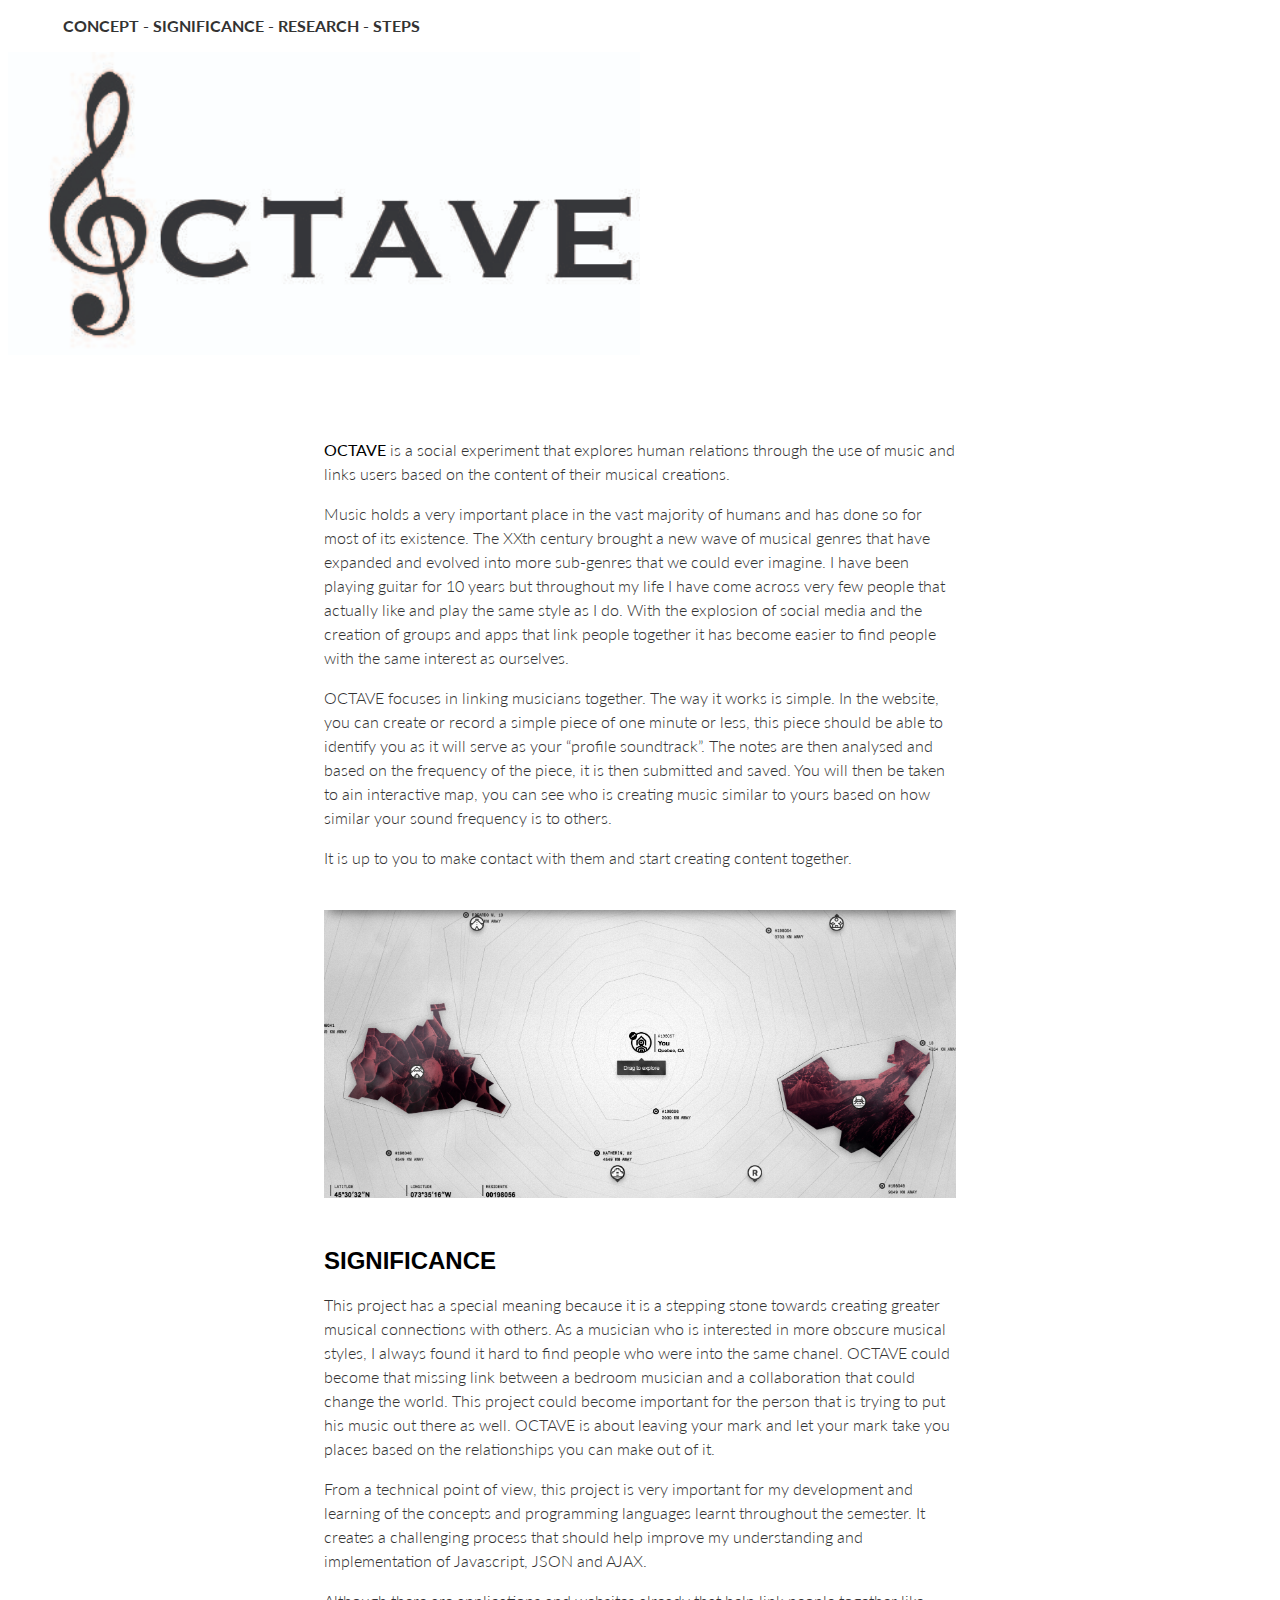
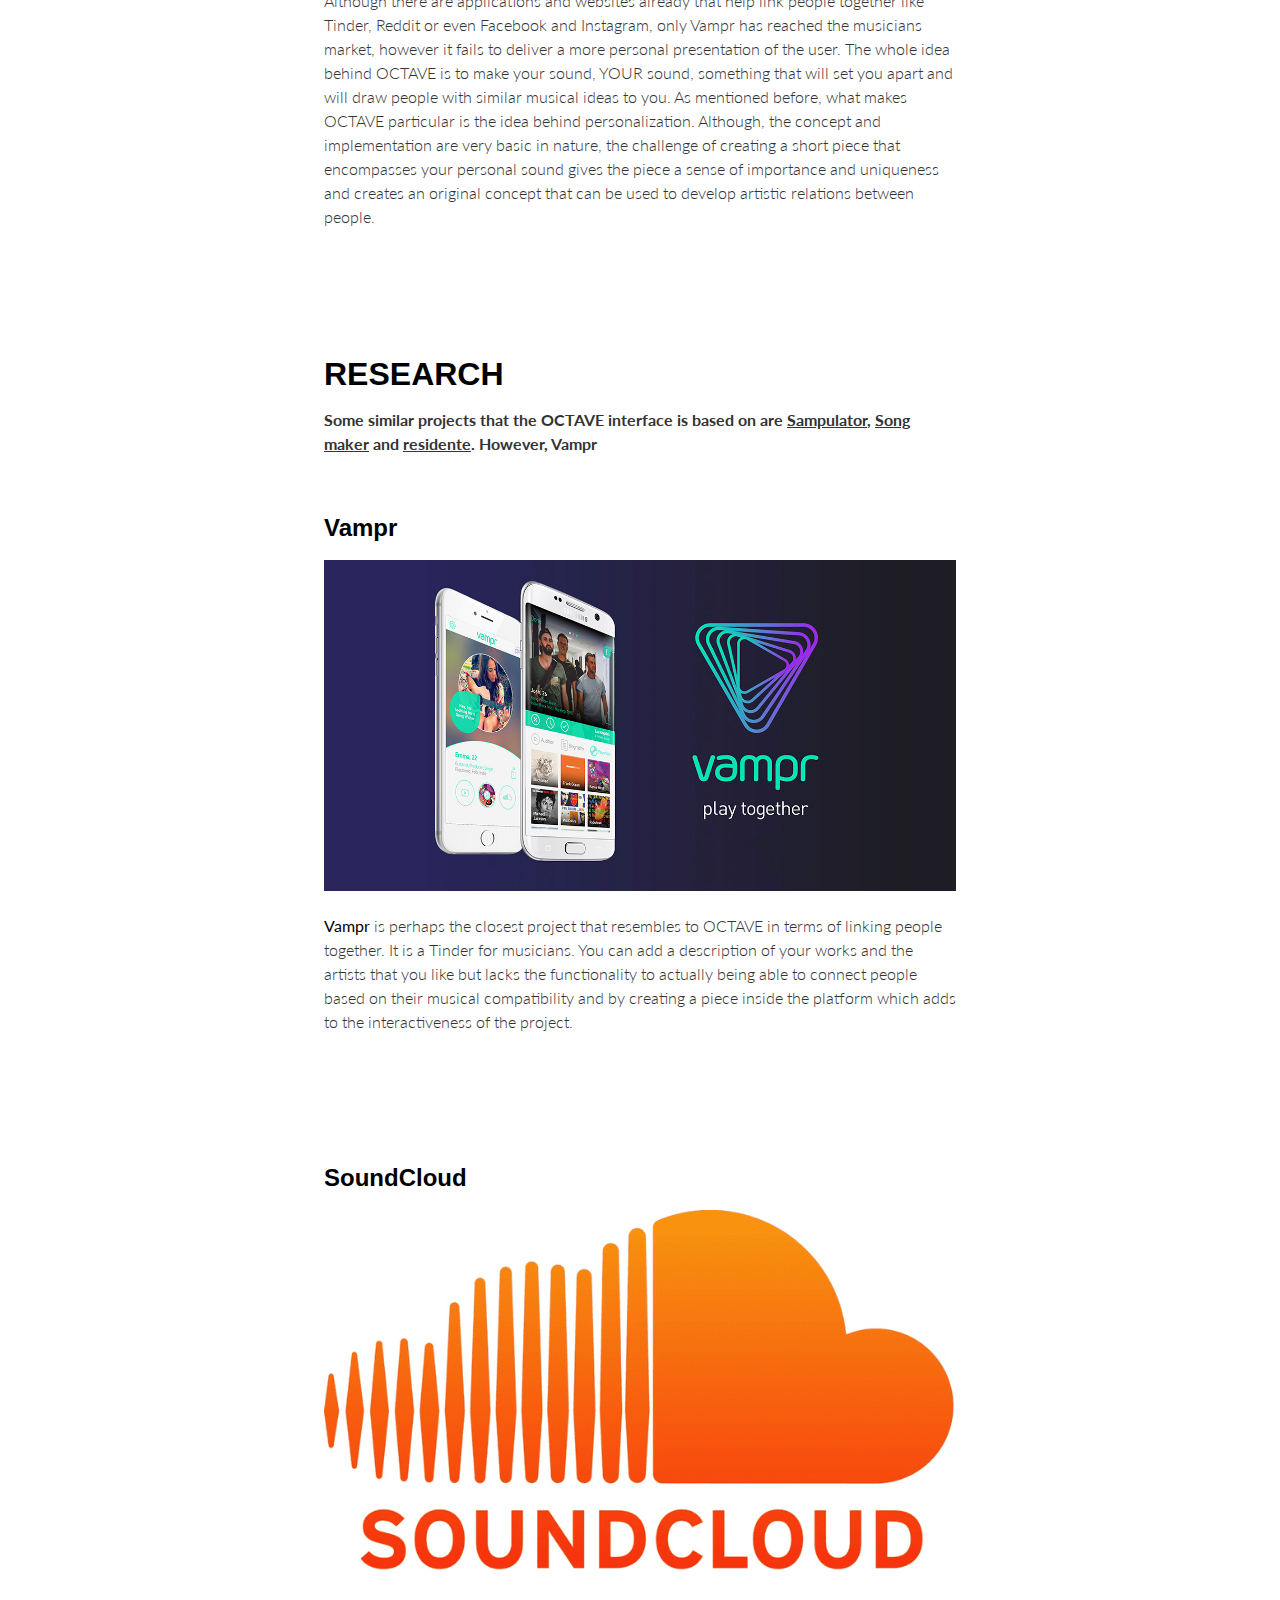
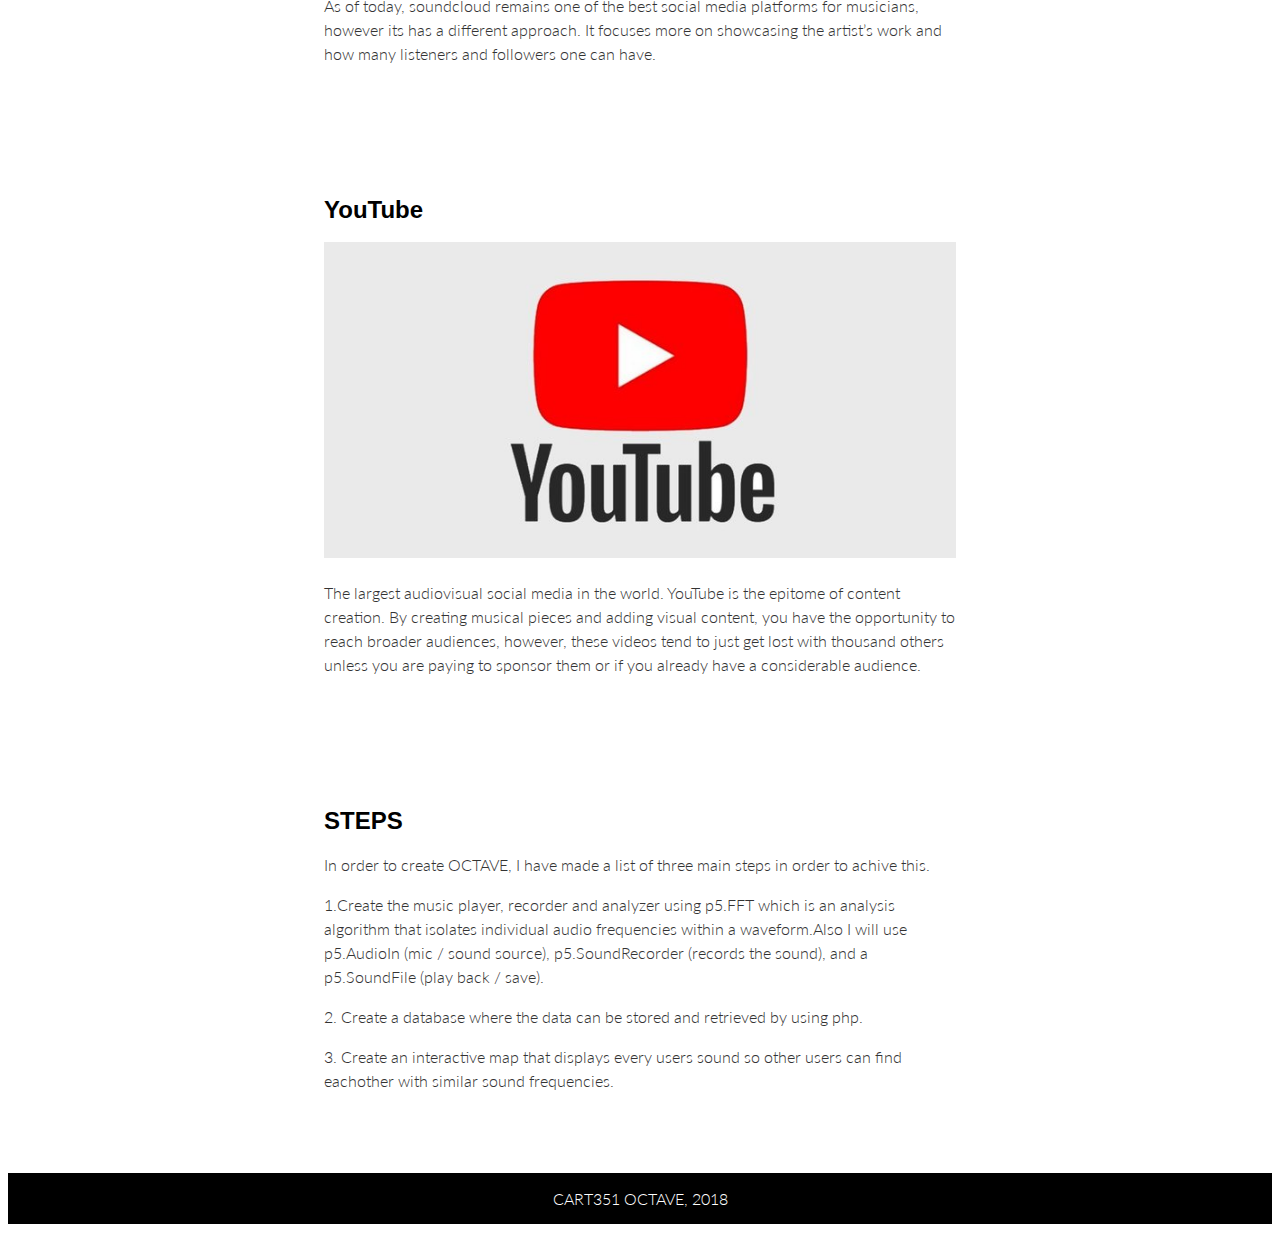
<file: OCTAVE website proposal copy/index.html>
<!DOCTYPE html>
<html>
<head>
<title>OCTAVE - Final Project Proposal</title>
<link rel="stylesheet" type="text/css" href="css/style.css">
</head>
<body>
  <div class="menu">
          <ul>
            <li><a href="#concept">CONCEPT -</a></li>
            <li><a href="#significance">SIGNIFICANCE -</a></li>
            <li><a href="#research">RESEARCH -</a></li>
            <li><a href="#steps">STEPS </a></li>
          </ul>
  </div>
<div id="header">
<p id="middle"><img src="images/logo.jpg" alt="OCTAVE logo"/></p>
</div>

<div id="info-container-grey">
<div class="info" id ="concept">
<p><strong>OCTAVE</strong> is a social experiment that explores human relations through the use of music and links users based on the content of their musical creations. </p>
<p>Music holds a very important place in the vast majority of humans and has done so for most of its existence. The XXth century brought a new wave of musical genres that have expanded and evolved into more sub-genres that we could ever imagine. I have been playing guitar for 10 years but throughout my life I have come across very few people that actually like and play the same style as I do. With the explosion of social media and the creation of groups and apps that link people together it has become easier to find people with the same interest as ourselves.
<p>OCTAVE focuses in linking musicians together. The way it works is simple. In the website, you can create or record a simple piece of one minute or less, this piece should be able to identify you as it will serve as your “profile soundtrack”. The notes are then analysed and based on the frequency of the piece, it is then submitted and saved. You will then be taken to ain interactive map, you can see who is creating music similar to yours based on how similar your sound frequency is to others. </p>
<p>It is up to you to make contact with them and start creating content together. </p>
<br />
<img src="images/map_layout.png" alt="Example of map layout"/>
<br />
<br />
<h2 id="significance">SIGNIFICANCE</h2>
<p>This project has a special meaning because it is a stepping stone towards creating greater musical connections with others. As a musician who is interested in more obscure musical styles, I always found it hard to find people who were into the same chanel. OCTAVE could become that missing link between a bedroom musician and a collaboration that could change the world.  This project could become important for the person that is trying to put his music out there as well. OCTAVE is about leaving your mark and let your mark take you places based on the relationships you can make out of it.</p>
<p>From a technical point of view, this project is very important for my development and learning of the concepts and programming languages learnt throughout the semester. It creates a challenging process that should help improve my understanding and implementation of Javascript, JSON and AJAX.
<p>
  Although there are applications and websites already that help link people together like Tinder, Reddit or even Facebook and Instagram, only Vampr has reached the musicians market, however it fails to deliver a more personal presentation of the user. The whole idea behind OCTAVE is to make your sound, YOUR sound, something that will set you apart and will draw people with similar musical ideas to you.

As mentioned before, what makes OCTAVE particular is the idea behind personalization. Although, the concept and implementation are very basic in nature, the challenge of creating a short piece that encompasses your personal sound gives the piece a sense of importance and uniqueness and creates an original concept that can be used to develop artistic relations between people.
</p>
</div>
</div>

<div id="info-container">
<div class="info" id="research">
<h1>RESEARCH</h1>
<p class="bold">Some similar projects that the OCTAVE interface is based on are  <a href="http://sampulator.com/" alt="Sampulator website" target="_blank"/>Sampulator</a>, <a href="https://musiclab.chromeexperiments.com/Song-Maker/?fbclid=IwAR3CRG3Z4-fJEfctWxxR5mLtE3PQ2PmcmQE1bAD-Jb2SyMAjgGIE_EMg1uM" alt="song maker" target="_blank"/>Song maker</a> and <a href="http://residente.com/en/?" target="_blank" alt="residente"/>residente</a>. However, Vampr  </p>
<br />
<h2>Vampr</h2>
<img src="images/vampr_share_image_v2.jpg" alt="Vampr app"/>
<p>
<strong> Vampr</strong> is perhaps the closest project that resembles to OCTAVE in terms of linking people together. It is a Tinder for musicians. You can add a description of your works and the artists that you like but lacks the functionality to actually being able to connect people based on their musical compatibility and by creating a piece inside the platform which adds to the interactiveness of the project.
</p>
<p>
</div>
</div>

<div id="info-container">
<div class="info">
<h2>SoundCloud</h2>
<img src="images/soundcloud.png" alt="soundcloud"/><p>
  As of today, soundcloud remains one of the best social media platforms for musicians, however its has a different approach. It focuses more on showcasing the artist’s work and how many listeners and followers one can have.</p>
</div>
</div>

<div id="info-container">
<div class="info">
<h2>YouTube</h2>
<img src="images/youtube.jpeg" alt="YouTube"/>
<p>
The largest audiovisual social media in the world. YouTube is the epitome of content creation. By creating musical pieces and adding visual content, you have the opportunity to reach broader audiences, however, these videos tend to just get lost with thousand others unless you are paying to sponsor them or if you already have a considerable audience.
</p>
</div>
</div>

<div id="info-container">
<div class="info" id="steps">
<h2>STEPS</h2>
<p>In order to create OCTAVE, I have made a list of three main steps in order to achive this.</p>
<p> 1.Create the music player, recorder and analyzer using p5.FFT which is an analysis algorithm that isolates individual audio frequencies within a waveform.Also I will use p5.AudioIn (mic / sound source), p5.SoundRecorder (records the sound), and a p5.SoundFile (play back / save). </p>
<p> 2. Create a database where the data can be stored and retrieved by using php.</p>
<p> 3. Create an interactive map that displays every users sound so other users can find eachother with similar sound frequencies.
</div>
</div>

<footer>
    <p>CART351 OCTAVE, 2018</p>
</footer>

</body>
</html>
</file>
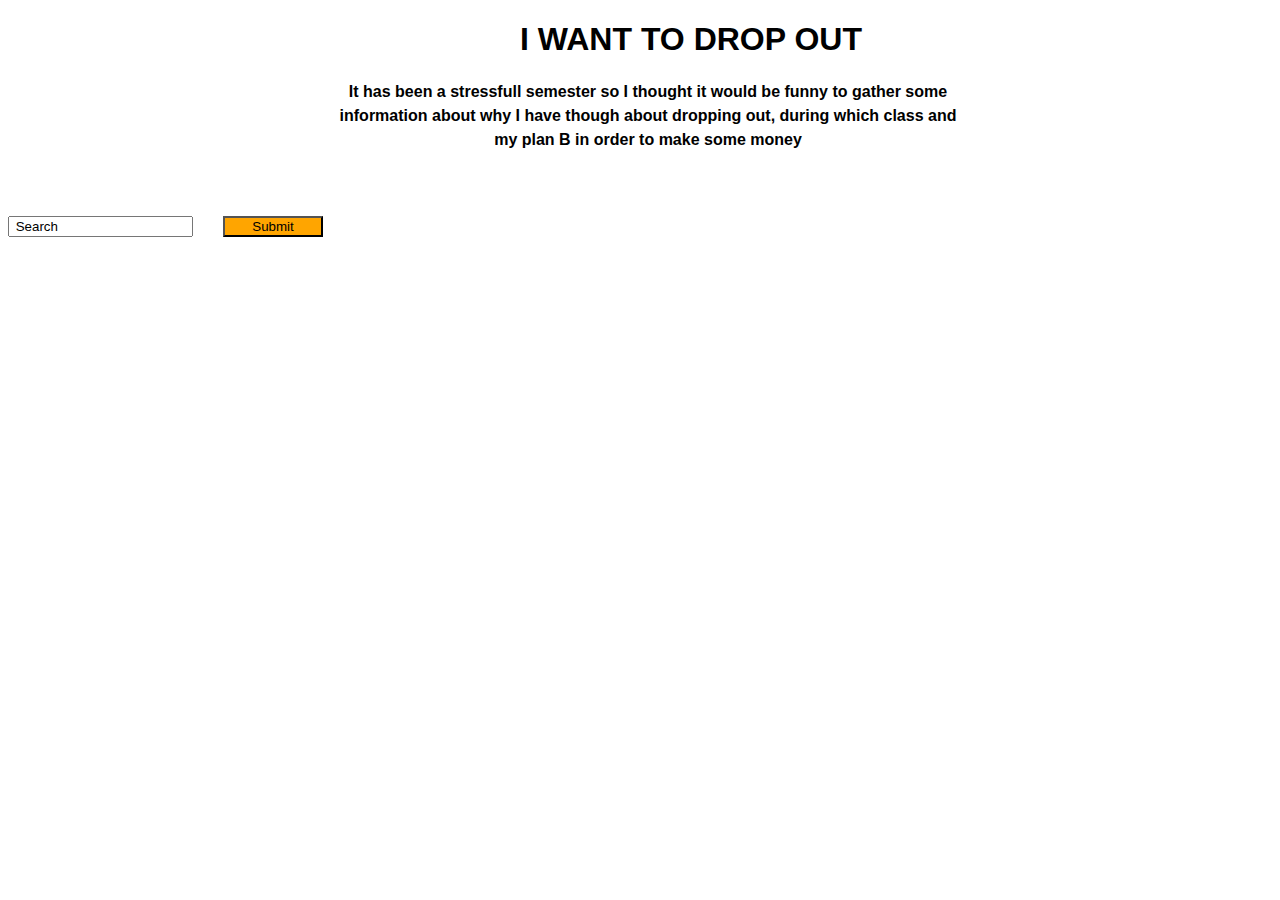
<file: Exercises/exercise 5-6/index.html>
<!DOCTYPE html>
<html>
  <head>
    <meta charset="utf-8">
   <title>JSON LOAD EX</title>
  <script src = "jquery/jquery-3.3.1.min.js"></script>
   <script>
   $(document).ready(function(){
   // let header = $('header');
   let section = $('section');
   // let loaded=false;

   $("#getData").click(function(event){
      $("section").empty();
     // if(loaded ===false){
          console.log("clicked");
          $.getJSON('dropout.json',function(data) {
          //success
            //step 1: console.log the result
            console.log(data);
            //set boolean to true
            loaded=true;
            //step 2: display header on html page
            // populateHeader(data);
            //step 3: display the books ....
            showReasons(data);
          })
          //fail
          .fail(function() {
            console.log( "error" );
          });

    });


    function showReasons(data){
    // our array of each book objects
    let reasons = data['Why'];
    let searchItem = $("#searchDay").val();

    for (var i = 0; i < reasons.length; i++) {
        if(searchItem ===reasons[i].Day){
      let sampleBookArticle = $('<article>');
      // let sampleBookH2 =('<h1>');
      let samplePara1 = $("<p>");
      let samplePara2 = $("<p>");
      let samplePara3 = $("<p>");
      let samplePara4 = $("<p>");



      // $(sampleBookH2).reasons(books[i].reason);
      $(samplePara1).text(reasons[i].Day);
      $(samplePara1).text(reasons[i].Reason);
      $(samplePara2).text(reasons[i].Class);
      $(samplePara3).text(reasons[i].PlanB);



      // $(sampleBookH2).appendTo(sampleBookArticle);
      $(samplePara1).appendTo(sampleBookArticle);
      $(samplePara2).appendTo(sampleBookArticle);
      $(samplePara3).appendTo(sampleBookArticle);
      $(samplePara4).appendTo(sampleBookArticle);



      $(section).append(sampleBookArticle);
    } //books
  }//function
  }
 });

   </script>
  </head>

  <style>



html {
  font-family: 'helvetica neue', helvetica, arial, sans-serif;
}

body {
  width: 100%;
  background-image: url('https://hybrid.concordia.ca/H_CARRIO/CART%20351/Exercises/meme.jpg');
  background-repeat: repeat;


}
/* header styles */

h1 {
  margin-left:40vw;
}


header p {
  text-align: center;
  margin-left:auto;
  margin-right: auto;
  color: black;
  width: 50%;
  font-family: 'Roboto', sans-serif;
  font-weight: 600;
  margin-bottom: 3%;
  line-height: 24px;
}
section{
  margin-left:25vw;
}

/* section styles */

section article {
  margin-left:2%;
  margin-right:20%;
  margin-bottom:2%;
  background:#b4e4f6;
  padding:2%;
}

section p {
  font-size:1em;
  font-weight: bold;
}

section ul {
  margin-top: 0;
  font-size:1em;
}

h2 {
  font-size: 2.5em;
  letter-spacing: -5px;
  margin-bottom: 10px;
}
#getData{
  background:orange;
  width:100px;
  margin:2%;
}
  </style>

  <body>
    <header>
    <h1>I WANT TO DROP OUT</h1>
    <p>It has been a stressfull semester so I thought it would be funny to gather some information about why I have though about dropping out, during which class and my plan B in order to make some money</p>
    </header>

  <input type="text" id="searchDay" value=" Search" />
  <input type="button" id="getData" value="Submit" />
      <header>

      </header>

      <section>

      </section>


  </body>
</html>
</file>
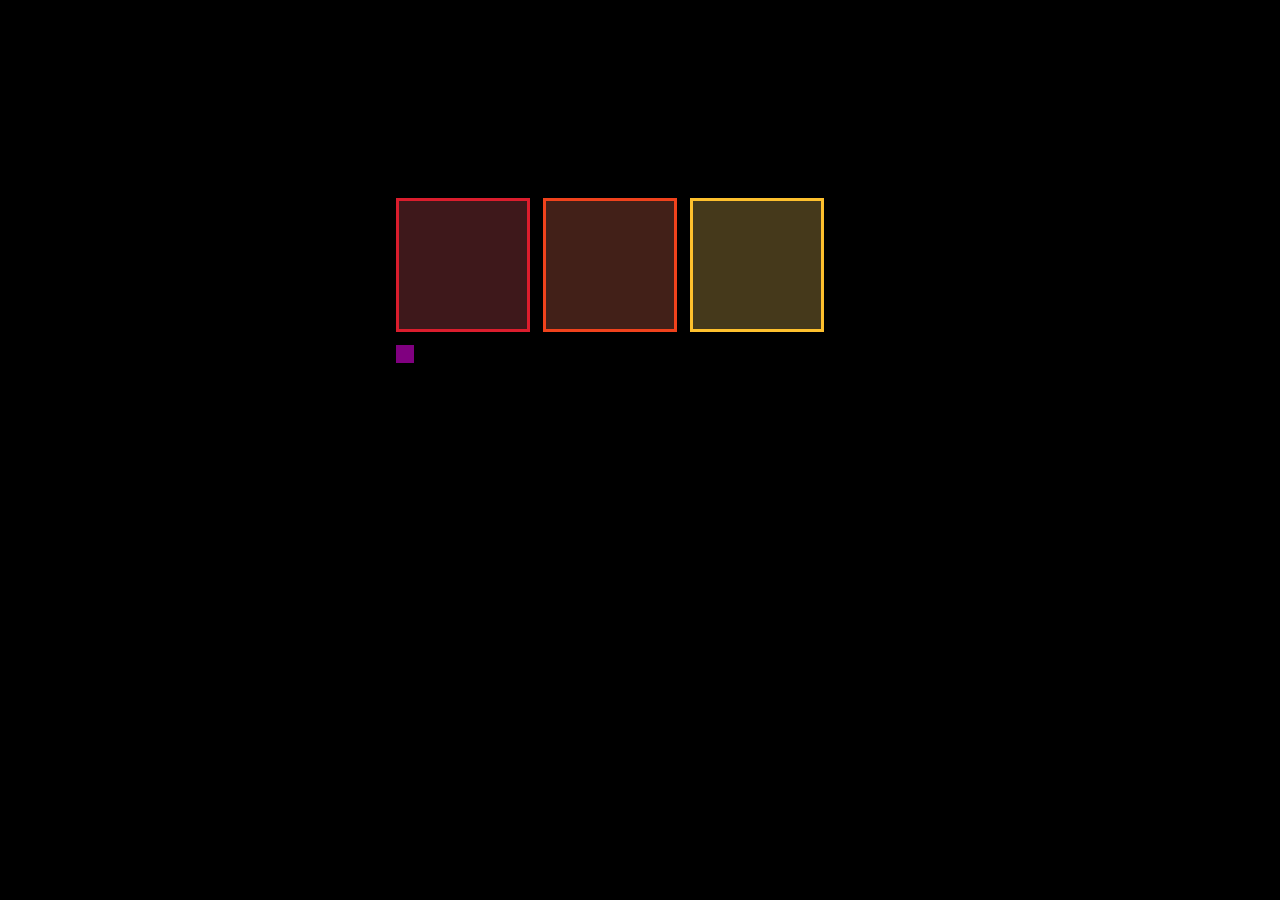
<file: exercise_1/HCarrion_Exercise1.html>
<!DOCTYPE html>
<html>
<head>
  <title>Hugo Carrion EXERCISE 1 </title>
  <style>
  #c {
      background-color: #3e181b;
      border: 3px solid #db1d2d;}

  #d {
      background-color: #422018;
      border: 3px solid #f0421c;}

  #e {
      background-color: #45391b;
      border: 3px solid #fec02d;}

  body{
        background:black;}

  .para {color:white;font-size:22pt; background:purple;margin-left: 1%;margin-top: 1%; padding:1%;}

  .box {
      width: 10vw; /*(1/10th) viewport width */
      height: 10vw;
      margin-left: 1%;
      margin-top: 1%;
      display:inline-block;
    }

  .wrapper{
    margin-left:30%;
    margin-top:15%;
  }
  </style>
  <script>
  window.onload = function(){
    console.log("testing");
  }


    window.onload = function(){
    let handleClick = function (event){
    if(event.target.id==="c"){
    document.getElementById('displayText').innerHTML = "Red";
    console.log("Red");
    paragraph.style.display = "inline-block";
    }

    else if(event.target.id==="d"){
    document.getElementById('displayText').innerHTML = "Orange";
    console.log("Orange");
    paragraph.style.display = "inline-block";
    }

    else if(event.target.id==="e"){
    document.getElementById('displayText').innerHTML = "Yellow";
    console.log("Yellow");
    paragraph.style.display = "inline-block";
    }

    else if(event.target.id==="displayText"){
    paragraph.style.display = "none";
    }
};

    // BONUS: Callback functions for mouseover/mouseout
    let trans = function (event){
    this.style.opacity = 0.5;
    }

    let opaque = function (event){
    this.style.opacity = 1;
    }

    // Variables Defined
    let cBox = document.getElementById('c');
    let dBox = document.getElementById('d');
    let eBox = document.getElementById('e');
    let paragraph = document.getElementById('displayText');

    // Event Listeners to Make Boxes Clickable and Paragraph Clickable/Clearable
    cBox.addEventListener('click', handleClick);
    dBox.addEventListener('click', handleClick);
    eBox.addEventListener('click', handleClick);
    paragraph.addEventListener('click', handleClick);

    // BONUS: Event Listeners for mouseover/mouseout that changes the opacity of the boxes
    cBox.addEventListener('mouseover', trans);
    cBox.addEventListener('mouseout', opaque);

    dBox.addEventListener('mouseover', trans);
    dBox.addEventListener('mouseout', opaque);

    eBox.addEventListener('mouseover', trans);
    eBox.addEventListener('mouseout', opaque);
  }
 </script>

</head>
<body>
  <div class = "wrapper">
  <div id = "c" class = "box"></div>
  <div id = "d" class = "box"></div>
  <div id = "e" class = "box"></div>
  <br />
  <p style = "display:inline-block;" id = "displayText" class = "para"></p>
</div>

</body>
</html>
</file>
<file: OCTAVE website proposal copy/css/style.css>
@import url('https://fonts.googleapis.com/css?family=Lato');

.menu{text-align:left;
padding-left: 15px;}

.menu ul {
  list-style-type: none;
}

.menu ul li{
    display: inline;
}

.menu ul li a{
    text-decoration: none;
    font-weight: bold;
}

#header {text-align: center;
width: 50%;}

#middle{text-align:center;}

p#title {
font-family: 'Lato', sans-serif;
font-size: 100px;
}

h1,h2, h3 {font-family: 'Open Sans', sans-serif;
color: black;}

strong {color: black;}

p {font-family: 'Lato', sans-serif;
font-weight: 300;}

.bold{font-weight: bold;}

a {color:#333333;
font-family: 'Lato', sans-serif;}

img{width:100%;}

div.info{color: #333333;
width:50%;
margin: 0 auto;
line-height: 24px;
padding-top: 3em;
padding-bottom: 3em;}

#info-container{
width:100%;
background-color: white;
}

#info-container-grey{
width:100%;
/*background-color: #f7f7f7;*/
}

footer {background-color: black;
margin: 0;}

footer p{color: white;
font-family: 'Lato', sans-serif;
text-align: center;
padding: 1em;}

@media (max-width: 745px){
    div.info {width:80%;}

}

@media (max-width: 890px){
    div.info {width:80%;}
}
</file>
